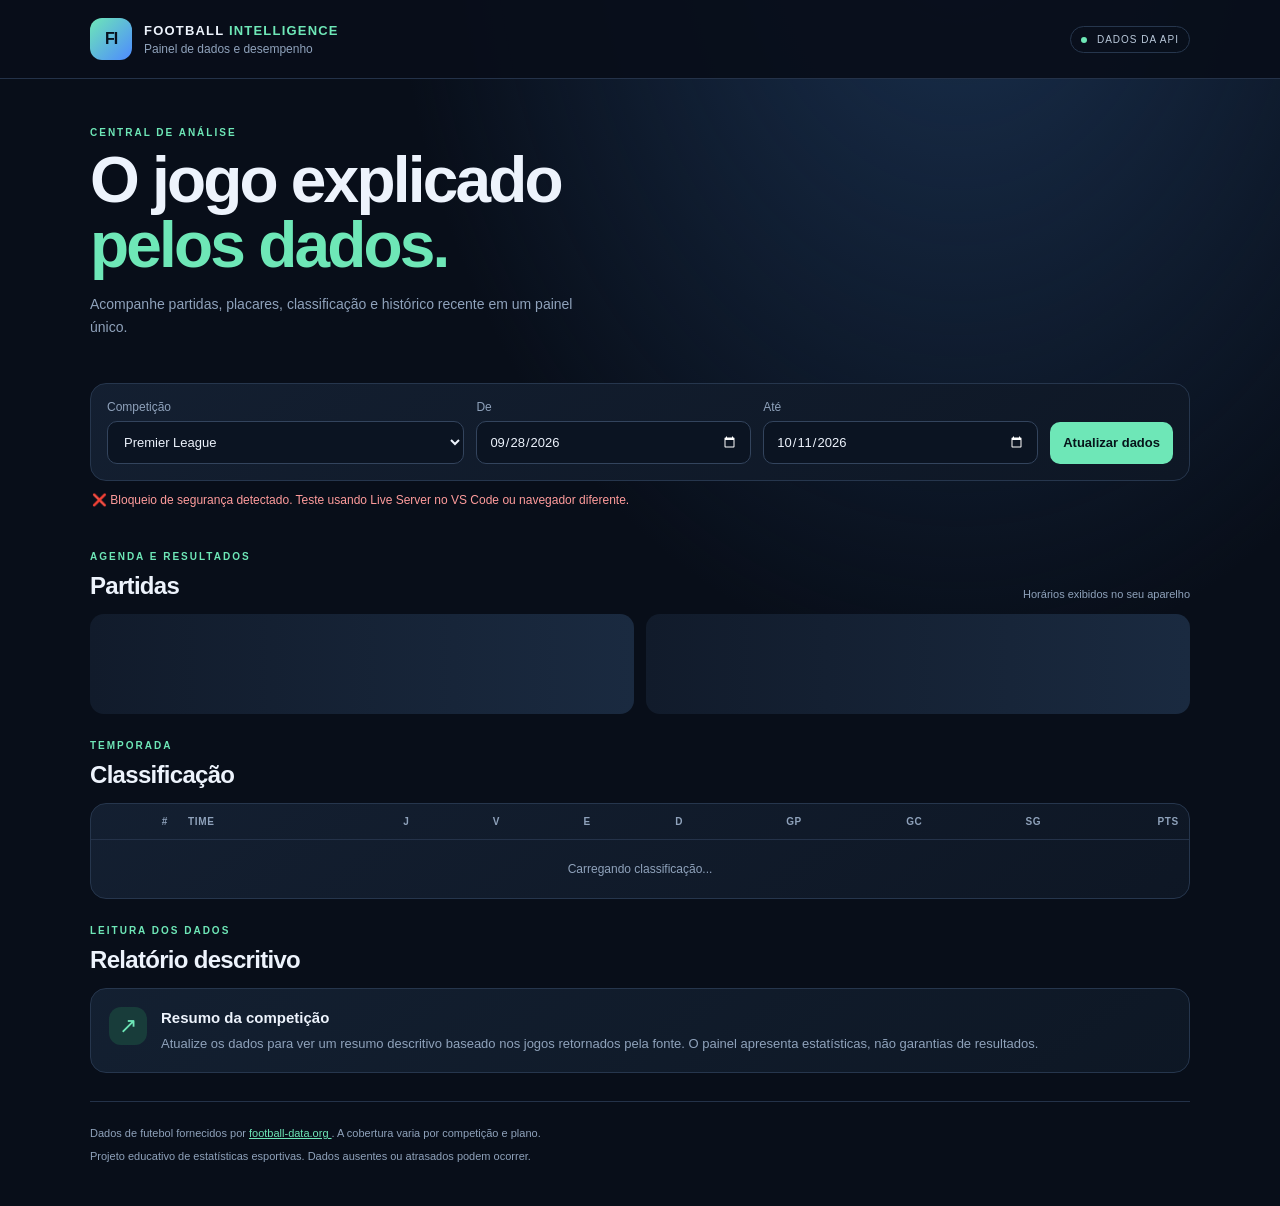
<file: index.html>
<!doctype html>
<html lang="pt-BR">
<head>
  <meta charset="utf-8">
  <meta name="viewport" content="width=device-width, initial-scale=1">
  <meta name="theme-color" content="#080e19">
  <title>Football Intelligence</title>
  <link rel="stylesheet" href="./style.css">
</head>
<body>
  <header class="topbar">
    <div class="brand-mark">FI</div>
    <div>
      <div class="brand">
        FOOTBALL <span>INTELLIGENCE</span>
      </div>
      <div class="subtitle">Painel de dados e desempenho</div>
    </div>
    <div class="live-pill">
      <span></span> DADOS DA API
    </div>
  </header>
  <main class="container">
    <section class="hero">
      <p class="eyebrow">CENTRAL DE ANÁLISE</p>
      <h1>
        O jogo explicado<br>
        <span>pelos dados.</span>
      </h1>
      <p class="hero-copy">
        Acompanhe partidas, placares, classificação e
        histórico recente em um painel único.
      </p>
    </section>
    <section class="controls panel">
      <label>
        Competição
        <select id="competition">
          <option value="PL">Premier League</option>
          <option value="PD">La Liga</option>
          <option value="SA">Serie A</option>
          <option value="BL1">Bundesliga</option>
          <option value="FL1">Ligue 1</option>
          <option value="CL">Champions League</option>
        </select>
      </label>
      <label>
        De
        <input id="dateFrom" type="date">
      </label>
      <label>
        Até
        <input id="dateTo" type="date">
      </label>
      <button id="loadBtn">Atualizar dados</button>
    </section>
    <div id="message" class="message" role="status">
      Preparando painel...
    </div>
    <section class="section-head">
      <div>
        <p class="eyebrow">AGENDA E RESULTADOS</p>
        <h2>Partidas</h2>
      </div>
      <span class="section-note">
        Horários exibidos no seu aparelho
      </span>
    </section>
    <section id="matches" class="matches-grid">
      <div class="skeleton"></div>
      <div class="skeleton"></div>
    </section>
    <section class="section-head standings-head">
      <div>
        <p class="eyebrow">TEMPORADA</p>
        <h2>Classificação</h2>
      </div>
    </section>
    <section class="panel table-panel">
      <div class="table-scroll">
        <table>
          <thead>
            <tr>
              <th>#</th>
              <th>Time</th>
              <th>J</th>
              <th>V</th>
              <th>E</th>
              <th>D</th>
              <th>GP</th>
              <th>GC</th>
              <th>SG</th>
              <th>Pts</th>
            </tr>
          </thead>
          <tbody id="standings">
            <tr>
              <td colspan="10" class="empty">
                Carregando classificação...
              </td>
            </tr>
          </tbody>
        </table>
      </div>
    </section>
    <section class="section-head">
      <div>
        <p class="eyebrow">LEITURA DOS DADOS</p>
        <h2>Relatório descritivo</h2>
      </div>
    </section>
    <section id="report" class="panel report">
      <div class="report-icon">↗</div>
      <div>
        <h3>Resumo da competição</h3>
        <p>
          Atualize os dados para ver um resumo descritivo baseado
          nos jogos retornados pela fonte. O painel apresenta
          estatísticas, não garantias de resultados.
        </p>
      </div>
    </section>
    <footer>
      <p>
        Dados de futebol fornecidos por
        <a href="https://www.football-data.org/"
           target="_blank" rel="noreferrer">
          football-data.org
        </a>.
        A cobertura varia por competição e plano.
      </p>
      <p>
        Projeto educativo de estatísticas esportivas.
        Dados ausentes ou atrasados podem ocorrer.
      </p>
    </footer>
  </main>
  <script src="./app.js"></script>
</body>
</html>
</file>
<file: style.css>
:root {
  color-scheme: dark;
  --bg: #080e19;
  --panel: #111b2b;
  --panel2: #172337;
  --line: #26364d;
  --text: #edf3fc;
  --muted: #8fa2bb;
  --accent: #6ee7b7;
  --blue: #79aaff;
  --danger: #ff9c9c;
}
* {
  box-sizing: border-box;
}
html {
  background: var(--bg);
}
body {
  margin: 0;
  background:
    radial-gradient(
      ellipse at 75% -10%,
      #1a3150 0,
      transparent 42%
    ),
    var(--bg);
  color: var(--text);
  font-family: -apple-system, BlinkMacSystemFont,
    "Segoe UI", sans-serif;
}
.topbar {
  display: flex;
  align-items: center;
  gap: 12px;
  padding: 18px max(18px, calc((100vw - 1100px) / 2));
  border-bottom: 1px solid #243249;
  background: rgba(8, 14, 25, 0.92);
}
.brand-mark {
  display: grid;
  place-items: center;
  width: 42px;
  height: 42px;
  border-radius: 12px;
  background: linear-gradient(135deg, #6ee7b7, #4d8aff);
  color: #07111e;
  font-weight: 900;
  letter-spacing: -1px;
}
.brand {
  font-size: 13px;
  font-weight: 900;
  letter-spacing: 1.2px;
}
.brand span {
  color: var(--accent);
}
.subtitle {
  margin-top: 4px;
  color: var(--muted);
  font-size: 12px;
}
.live-pill {
  margin-left: auto;
  padding: 7px 10px;
  border: 1px solid var(--line);
  border-radius: 999px;
  color: #b9c8da;
  font-size: 10px;
  letter-spacing: 1px;
  white-space: nowrap;
}
.live-pill span {
  display: inline-block;
  width: 6px;
  height: 6px;
  margin-right: 6px;
  border-radius: 50%;
  background: var(--accent);
}
.container {
  width: min(1100px, calc(100% - 32px));
  margin: auto;
  padding-bottom: 36px;
}
.hero {
  padding: 48px 0 30px;
}
.eyebrow {
  margin: 0 0 10px;
  color: var(--accent);
  font-size: 10px;
  font-weight: 800;
  letter-spacing: 2px;
}
h1 {
  margin: 0;
  font-size: clamp(35px, 7vw, 64px);
  letter-spacing: -2.8px;
  line-height: 1.02;
}
.hero h1 span {
  color: var(--accent);
}
.hero-copy {
  max-width: 500px;
  color: var(--muted);
  font-size: 14px;
  line-height: 1.65;
}
.panel {
  border: 1px solid var(--line);
  border-radius: 16px;
  background: linear-gradient(
    145deg,
    rgba(20, 32, 50, 0.96),
    rgba(14, 23, 37, 0.96)
  );
}
.controls {
  display: grid;
  grid-template-columns: 1.3fr 1fr 1fr auto;
  align-items: end;
  gap: 12px;
  padding: 16px;
}
label {
  display: grid;
  gap: 7px;
  color: var(--muted);
  font-size: 12px;
}
select,
input,
button {
  width: 100%;
  min-width: 0;
  padding: 12px;
  border: 1px solid #33445d;
  border-radius: 10px;
  background: #0b1422;
  color: var(--text);
  font: inherit;
  font-size: 13px;
}
button {
  min-height: 42px;
  border-color: transparent;
  background: var(--accent);
  color: #07151b;
  font-weight: 800;
  cursor: pointer;
}
button:disabled {
  opacity: 0.6;
  cursor: wait;
}
.message {
  min-height: 44px;
  padding: 12px 2px;
  color: var(--muted);
  font-size: 12px;
}
.message.error {
  color: var(--danger);
}
.section-head {
  display: flex;
  align-items: end;
  justify-content: space-between;
  gap: 16px;
  margin: 26px 0 14px;
}
h2 {
  margin: 0;
  font-size: 24px;
  letter-spacing: -0.7px;
}
.section-note {
  color: var(--muted);
  font-size: 11px;
}
.matches-grid {
  display: grid;
  grid-template-columns: repeat(2, minmax(0, 1fr));
  gap: 12px;
}
.match-card {
  padding: 16px;
  border: 1px solid var(--line);
  border-radius: 14px;
  background: var(--panel);
}
.match-meta {
  display: flex;
  justify-content: space-between;
  gap: 10px;
  margin-bottom: 15px;
  color: var(--muted);
  font-size: 10px;
}
.status {
  color: var(--accent);
  font-weight: 800;
}
.teams {
  display: grid;
  grid-template-columns: 1fr auto 1fr;
  align-items: center;
  gap: 10px;
}
.team {
  display: flex;
  align-items: center;
  gap: 8px;
  min-width: 0;
  font-size: 12px;
  font-weight: 700;
}
.team:last-child {
  justify-content: flex-end;
  text-align: right;
}
.team img {
  width: 28px;
  height: 28px;
  object-fit: contain;
}
.team-name {
  overflow-wrap: anywhere;
}
.score {
  font-size: 19px;
  font-weight: 900;
  white-space: nowrap;
}
.match-time {
  color: var(--muted);
  text-align: center;
  font-size: 11px;
}
.table-panel {
  overflow: hidden;
}
.table-scroll {
  overflow-x: auto;
}
table {
  width: 100%;
  min-width: 650px;
  border-collapse: collapse;
  font-size: 12px;
}
th,
td {
  padding: 12px 10px;
  border-bottom: 1px solid #243249;
  text-align: right;
  white-space: nowrap;
}
th {
  color: var(--muted);
  font-size: 10px;
  text-transform: uppercase;
  letter-spacing: 0.7px;
}
td:nth-child(2),
th:nth-child(2) {
  text-align: left;
}
tbody tr:last-child td {
  border-bottom: 0;
}
.rank {
  color: var(--accent);
  font-weight: 900;
}
.team-cell {
  display: flex;
  align-items: center;
  gap: 8px;
}
.team-cell img {
  width: 20px;
  height: 20px;
  object-fit: contain;
}
.report {
  display: flex;
  align-items: flex-start;
  gap: 14px;
  padding: 18px;
}
.report-icon {
  display: grid;
  place-items: center;
  flex-shrink: 0;
  width: 38px;
  height: 38px;
  border-radius: 12px;
  background: #183c3a;
  color: var(--accent);
  font-size: 22px;
}
.report h3 {
  margin: 2px 0 7px;
  font-size: 15px;
}
.report p {
  margin: 0;
  color: var(--muted);
  font-size: 13px;
  line-height: 1.65;
}
.empty {
  padding: 22px;
  color: var(--muted);
  text-align: center !important;
}
.skeleton {
  height: 100px;
  border-radius: 14px;
  background: linear-gradient(
    90deg,
    #111b2b,
    #1a2a40,
    #111b2b
  );
  background-size: 200% 100%;
  animation: shimmer 1.5s infinite;
}
@keyframes shimmer {
  to {
    background-position: -200% 0;
  }
}
footer {
  margin-top: 28px;
  padding-top: 18px;
  border-top: 1px solid #243249;
  color: var(--muted);
  font-size: 11px;
  line-height: 1.6;
}
footer p {
  margin: 5px 0;
}
a {
  color: var(--accent);
}
@media (max-width: 700px) {
  .controls {
    grid-template-columns: 1fr 1fr;
  }
  .controls label:first-child {
    grid-column: 1 / -1;
  }
  .controls button {
    grid-column: 1 / -1;
  }
  .matches-grid {
    grid-template-columns: 1fr;
  }
  .hero {
    padding-top: 35px;
  }
  .section-note {
    max-width: 120px;
    text-align: right;
  }
  h1 {
    letter-spacing: -1.5px;
  }
}
</file>
